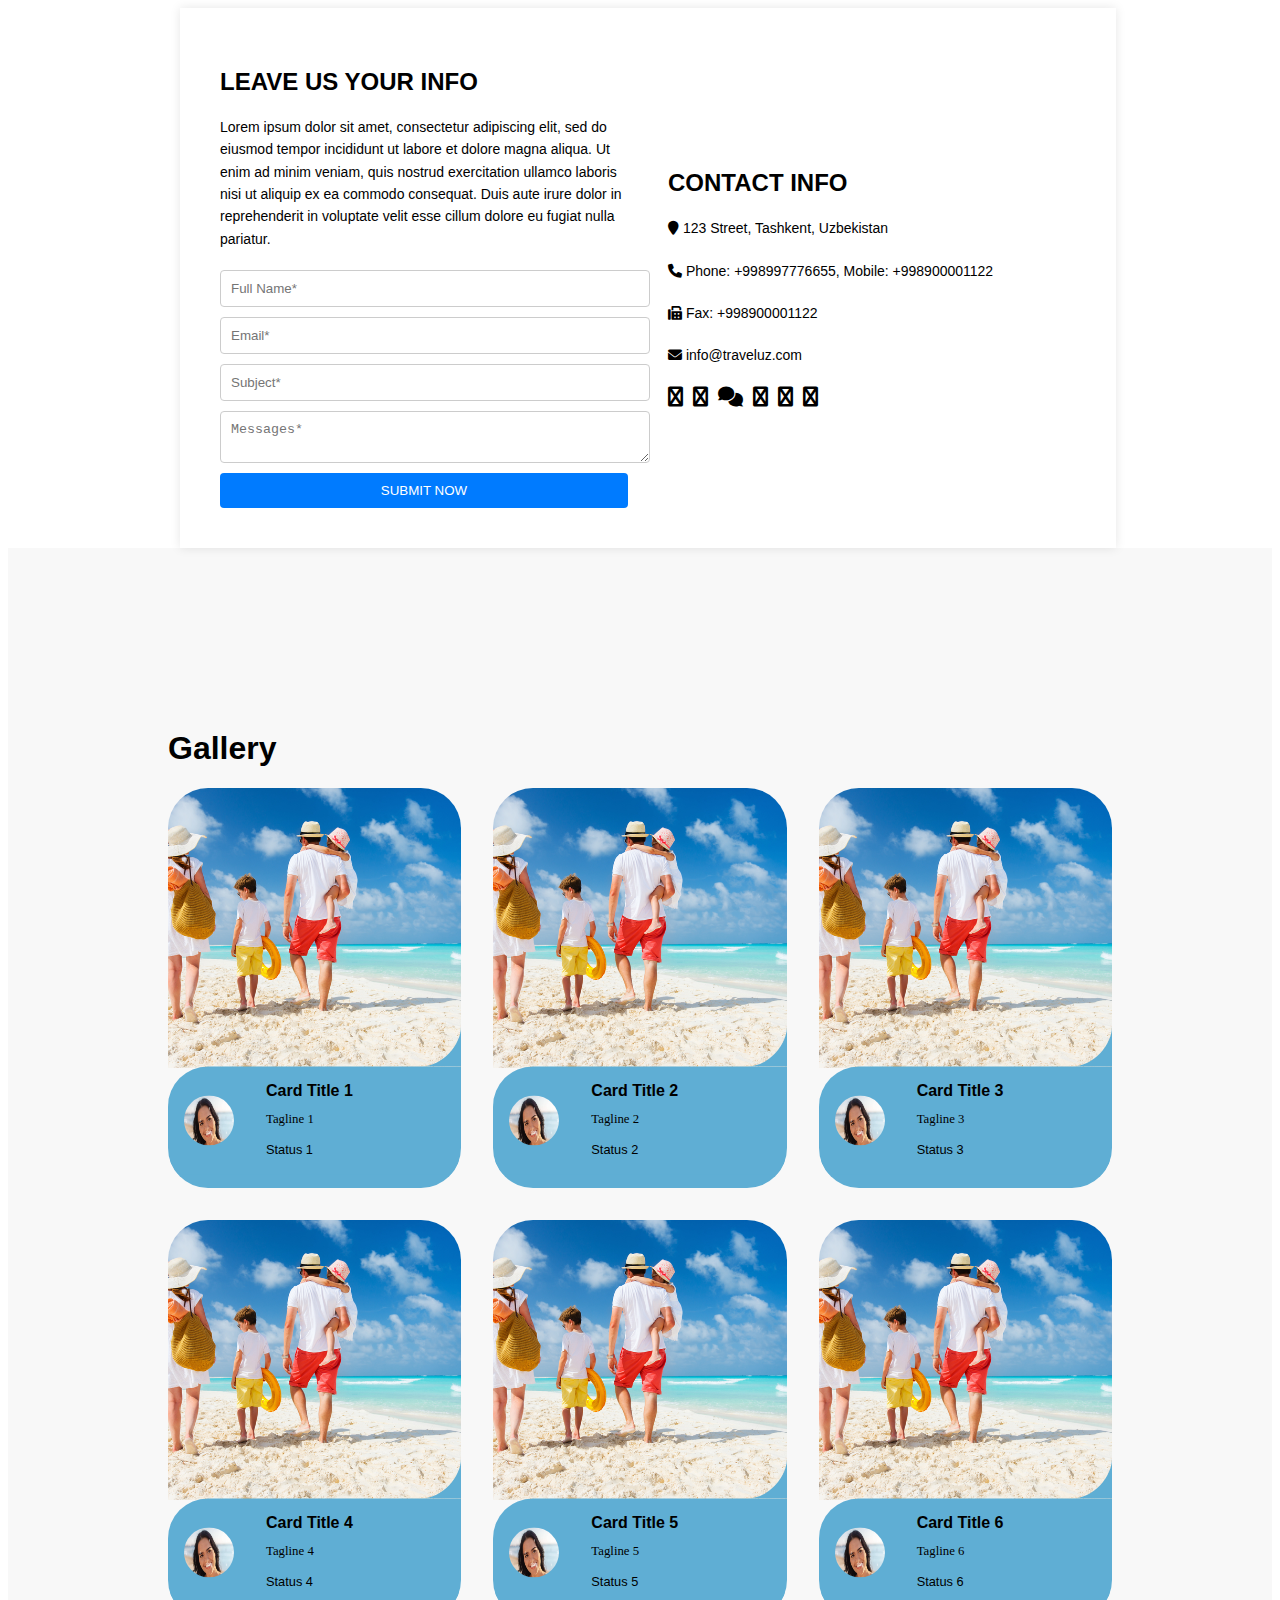
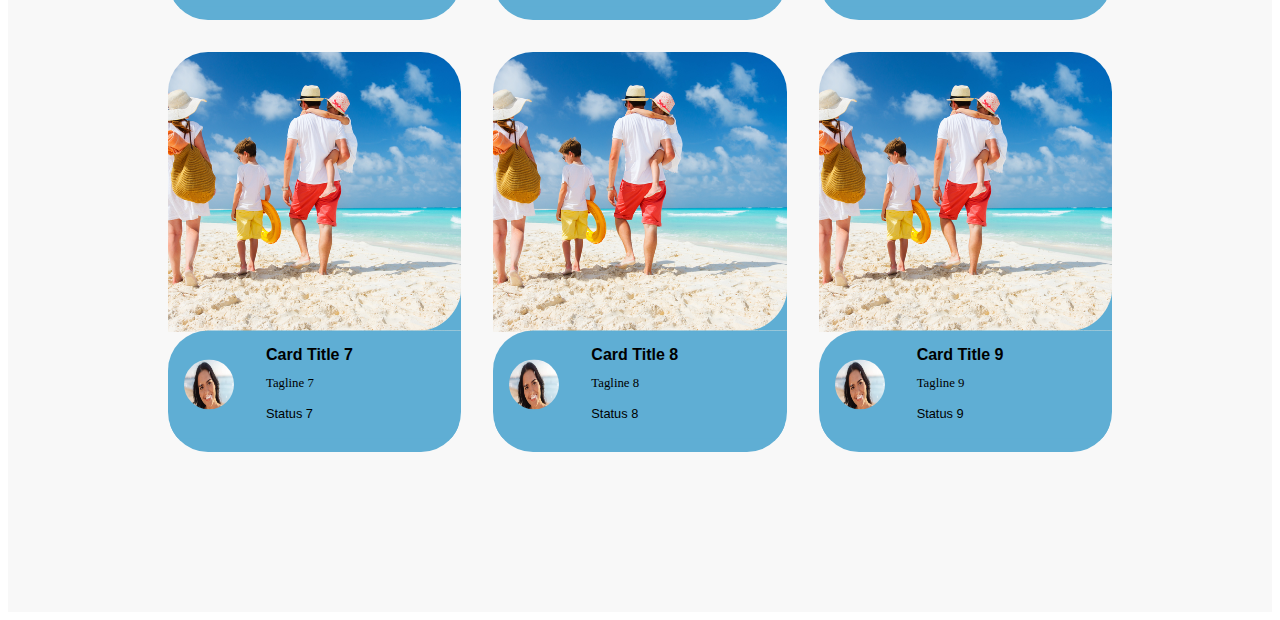
<file: contact 1/index.html>
<!DOCTYPE html>
<html lang="en">
<head>
    <meta charset="UTF-8">
    <meta name="viewport" content="width=device-width, initial-scale=1.0">
    <title>Contact 1</title>
    <link rel="stylesheet" href="styles.css">
    <link rel="stylesheet" href="https://cdnjs.cloudflare.com/ajax/libs/font-awesome/6.0.0-beta3/css/all.min.css">

</head>
<body>
<div class="wrapper">
    <div class="container">
        <div class="left-section">
            <h2>LEAVE US YOUR INFO</h2>
            <p>Lorem ipsum dolor sit amet, consectetur adipiscing elit, sed do eiusmod tempor incididunt ut labore et dolore magna aliqua. Ut enim ad minim veniam, quis nostrud exercitation ullamco laboris nisi ut aliquip ex ea commodo consequat. Duis aute irure dolor in reprehenderit in voluptate velit esse cillum dolore eu fugiat nulla pariatur.</p>
            <form>
                <input type="text" placeholder="Full Name*" required>
                <input type="email" placeholder="Email*" required>
                <input type="text" placeholder="Subject*" required>
                <textarea placeholder="Messages*" required></textarea>
                <button type="submit">SUBMIT NOW</button>
            </form>
        </div>
        <div class="right-section">
            <h2>CONTACT INFO</h2>
            <p><i class="fa fa-map-marker"></i> 123 Street, Tashkent, Uzbekistan</p>
            <p><i class="fa fa-phone"></i> Phone: +998997776655, Mobile: +998900001122</p>
            <p><i class="fa fa-fax"></i> Fax: +998900001122</p>
            <p><i class="fa fa-envelope"></i> info@traveluz.com</p>
            <div class="social-icons">
                <i class="fa fa-google-plus"></i>
                <i class="fa fa-facebook"></i>
                <i class="fa fa-comments"></i>
                <i class="fa fa-twitter"></i>
                <i class="fa fa-skype"></i>
                <i class="fa fa-youtube"></i>
            </div>
        </div>
    </div>
</div>






<div class="container2">
  <h1>Gallery</h1>
    <ul class="cards">
      <li class="card">
        <img src="girls.jpg" alt="Card Image" class="card__image">
        <div class="card__overlay">
          <div class="card__header">
            <svg class="card__arc"><path d="M 40 80 c 22 0 40 -22 40 -40 v 40 Z"></path></svg>
            <img class="card__thumb" src="face.jpg" alt="Thumb Image">
            <div class="card__header-text">
              <h3 class="card__title">Card Title 1</h3>            
              <span class="card__tagline">Tagline 1</span> 
              <span class="card__status">Status 1</span>
            </div>
          </div>
          <p class="card__description">Description for card 1.</p>
        </div>
      </li>
      <li class="card">
        <img src="girls.jpg" alt="Card Image" class="card__image">
        <div class="card__overlay">
          <div class="card__header">
            <svg class="card__arc"><path d="M 40 80 c 22 0 40 -22 40 -40 v 40 Z"></path></svg>
            <img class="card__thumb" src="face.jpg" alt="Thumb Image">
            <div class="card__header-text">
              <h3 class="card__title">Card Title 2</h3>            
              <span class="card__tagline">Tagline 2</span> 
              <span class="card__status">Status 2</span>
            </div>
          </div>
          <p class="card__description">Description for card 2.</p>
        </div>
      </li>
      <li class="card">
        <img src="girls.jpg" alt="Card Image" class="card__image">
        <div class="card__overlay">
          <div class="card__header">
            <svg class="card__arc"><path d="M 40 80 c 22 0 40 -22 40 -40 v 40 Z"></path></svg>
            <img class="card__thumb" src="face.jpg" alt="Thumb Image">
            <div class="card__header-text">
              <h3 class="card__title">Card Title 3</h3>            
              <span class="card__tagline">Tagline 3</span> 
              <span class="card__status">Status 3</span>
            </div>
          </div>
          <p class="card__description">Description for card 3.</p>
        </div>
      </li>
      <li class="card">
        <img src="girls.jpg" alt="Card Image" class="card__image">
        <div class="card__overlay">
          <div class="card__header">
            <svg class="card__arc"><path d="M 40 80 c 22 0 40 -22 40 -40 v 40 Z"></path></svg>
            <img class="card__thumb" src="face.jpg" alt="Thumb Image">
            <div class="card__header-text">
              <h3 class="card__title">Card Title 4</h3>            
              <span class="card__tagline">Tagline 4</span> 
              <span class="card__status">Status 4</span>
            </div>
          </div>
          <p class="card__description">Description for card 4.</p>
        </div>
      </li>
      <li class="card">
        <img src="girls.jpg" alt="Card Image" class="card__image">
        <div class="card__overlay">
          <div class="card__header">
            <svg class="card__arc"><path d="M 40 80 c 22 0 40 -22 40 -40 v 40 Z"></path></svg>
            <img class="card__thumb" src="face.jpg" alt="Thumb Image">
            <div class="card__header-text">
              <h3 class="card__title">Card Title 5</h3>            
              <span class="card__tagline">Tagline 5</span> 
              <span class="card__status">Status 5</span>
            </div>
          </div>
          <p class="card__description">Description for card 5.</p>
        </div>
      </li>
      <li class="card">
        <img src="girls.jpg" alt="Card Image" class="card__image">
        <div class="card__overlay">
          <div class="card__header">
            <svg class="card__arc"><path d="M 40 80 c 22 0 40 -22 40 -40 v 40 Z"></path></svg>
            <img class="card__thumb" src="face.jpg" alt="Thumb Image">
            <div class="card__header-text">
              <h3 class="card__title">Card Title 6</h3>            
              <span class="card__tagline">Tagline 6</span> 
              <span class="card__status">Status 6</span>
            </div>
          </div>
          <p class="card__description">Description for card 6.</p>
        </div>
      </li>
      <li class="card">
        <img src="girls.jpg" alt="Card Image" class="card__image">
        <div class="card__overlay">
          <div class="card__header">
            <svg class="card__arc"><path d="M 40 80 c 22 0 40 -22 40 -40 v 40 Z"></path></svg>
            <img class="card__thumb" src="face.jpg" alt="Thumb Image">
            <div class="card__header-text">
              <h3 class="card__title">Card Title 7</h3>            
              <span class="card__tagline">Tagline 7</span> 
              <span class="card__status">Status 7</span>
            </div>
          </div>
          <p class="card__description">Description for card 7.</p>
        </div>
      </li>
      <li class="card">
        <img src="girls.jpg" alt="Card Image" class="card__image">
        <div class="card__overlay">
          <div class="card__header">
            <svg class="card__arc"><path d="M 40 80 c 22 0 40 -22 40 -40 v 40 Z"></path></svg>
            <img class="card__thumb" src="face.jpg" alt="Thumb Image">
            <div class="card__header-text">
              <h3 class="card__title">Card Title 8</h3>            
              <span class="card__tagline">Tagline 8</span> 
              <span class="card__status">Status 8</span>
            </div>
          </div>
          <p class="card__description">Description for card 8.</p>
        </div>
      </li>
      <li class="card">
        <img src="girls.jpg" alt="Card Image" class="card__image">
        <div class="card__overlay">
          <div class="card__header">
            <svg class="card__arc"><path d="M 40 80 c 22 0 40 -22 40 -40 v 40 Z"></path></svg>
            <img class="card__thumb" src="face.jpg" alt="Thumb Image">
            <div class="card__header-text">
              <h3 class="card__title">Card Title 9</h3>            
              <span class="card__tagline">Tagline 9</span> 
              <span class="card__status">Status 9</span>
            </div>
          </div>
          <p class="card__description">Description for card 9.</p>
        </div>
      </li>
    </ul>
  </div>
</body>
</html>
</file>
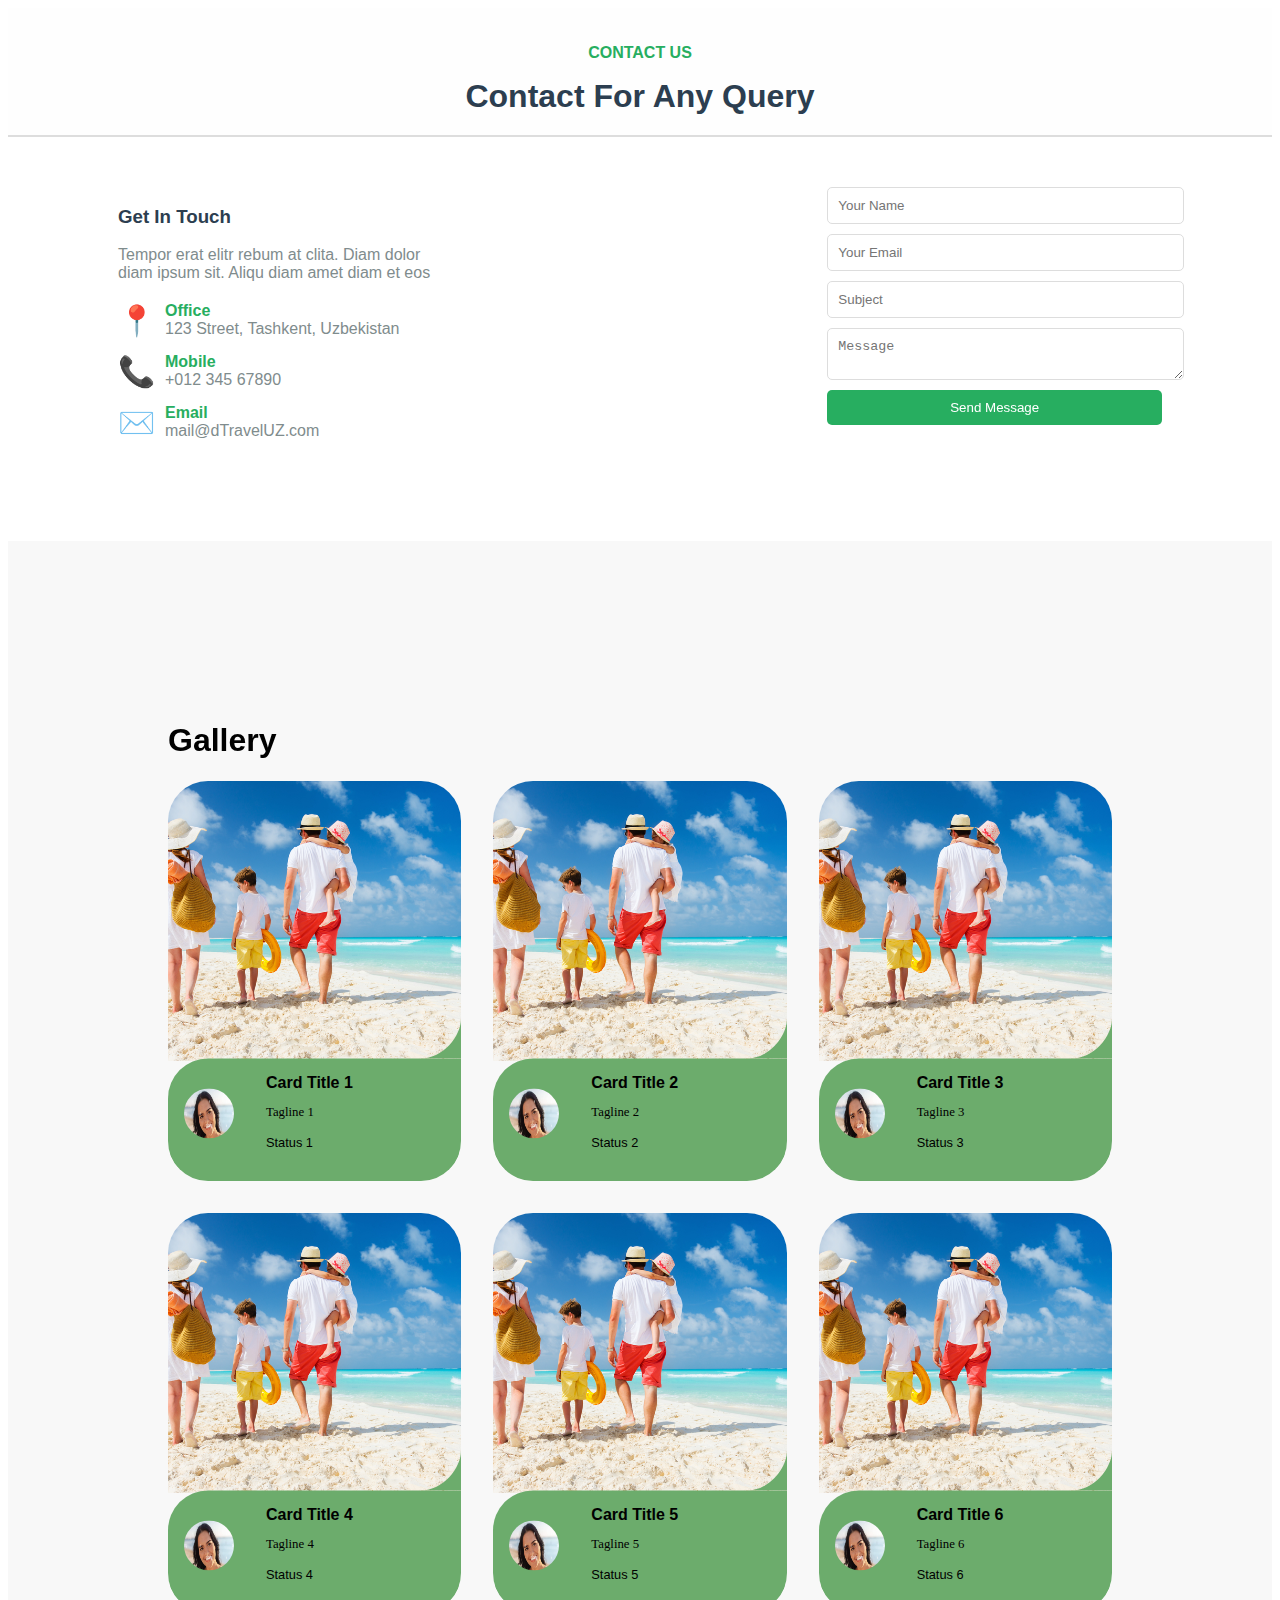
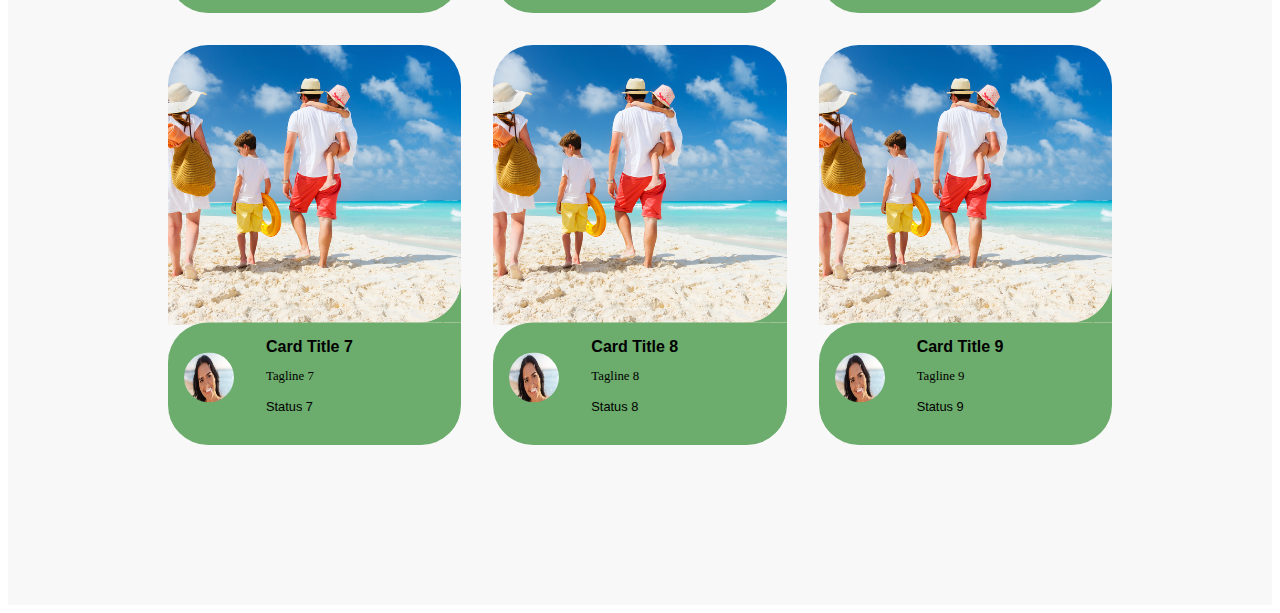
<file: contact 2/index.html>
<!DOCTYPE html>
<html lang="en">
<head>
    <meta charset="UTF-8">
    <meta name="viewport" content="width=device-width, initial-scale=1.0">
    <title>Contact 2</title>
    <link rel="stylesheet" href="styles.css">
</head>
<body>
    <div class="contact-header">
        <p>CONTACT US</p>
        <h1>Contact For Any Query</h1>
    </div>
    <div class="container">
        <div class="contact-text">
            <h3>Get In Touch</h3>
            <p>Tempor erat elitr rebum at clita. Diam dolor diam ipsum sit. Aliqu diam amet diam et eos</p>
            <div class="contact-info">
                <div class="info-item">
                    <div class="icon">📍</div>
                    <div class="info">
                        <h4>Office</h4>
                        <p>123 Street, Tashkent, Uzbekistan</p>
                    </div>
                </div>
                <div class="info-item">
                    <div class="icon">📞</div>
                    <div class="info">
                        <h4>Mobile</h4>
                        <p>+012 345 67890</p>
                    </div>
                </div>
                <div class="info-item">
                    <div class="icon">✉️</div>
                    <div class="info">
                        <h4>Email</h4>
                        <p>mail@dTravelUZ.com</p>
                    </div>
                </div>
            </div>
        </div>
        <div class="contact-map">
            <iframe  src="https://www.google.com/maps/embed?pb=!1m18!1m12!1m3!1d2995.4311120040654!2d69.2162734154233!3d41.31115117927078!2m3!1f0!2f0!3f0!3m2!1i1024!2i768!4f13.1!3m3!1m2!1s0x38aef4c6f89d9d6b%3A0xf3d3dc1bfcda0f1b!2sTashkent%2C%20Uzbekistan!5e0!3m2!1sen!2s!4v1687710338494!5m2!1sen!2s" width="100%" height="100%" frameborder="0" style="border:0" allowfullscreen></iframe>
        </div>
        <div class="contact-form">
            <form action="#">
                <input type="text" name="name" placeholder="Your Name" required>
                <input type="email" name="email" placeholder="Your Email" required>
                <input type="text" name="subject" placeholder="Subject" required>
                <textarea name="message" placeholder="Message" required></textarea>
                <button type="submit">Send Message</button>
            </form>
        </div>
    </div>





    <div class="container2">
      <h1>Gallery</h1>
        <ul class="cards">
          <li class="card">
            <img src="girls.jpg" alt="Card Image" class="card__image">
            <div class="card__overlay">
              <div class="card__header">
                <svg class="card__arc"><path d="M 40 80 c 22 0 40 -22 40 -40 v 40 Z"></path></svg>
                <img class="card__thumb" src="face.jpg" alt="Thumb Image">
                <div class="card__header-text">
                  <h3 class="card__title">Card Title 1</h3>            
                  <span class="card__tagline">Tagline 1</span> 
                  <span class="card__status">Status 1</span>
                </div>
              </div>
              <p class="card__description">Description for card 1.</p>
            </div>
          </li>
          <li class="card">
            <img src="girls.jpg" alt="Card Image" class="card__image">
            <div class="card__overlay">
              <div class="card__header">
                <svg class="card__arc"><path d="M 40 80 c 22 0 40 -22 40 -40 v 40 Z"></path></svg>
                <img class="card__thumb" src="face.jpg" alt="Thumb Image">
                <div class="card__header-text">
                  <h3 class="card__title">Card Title 2</h3>            
                  <span class="card__tagline">Tagline 2</span> 
                  <span class="card__status">Status 2</span>
                </div>
              </div>
              <p class="card__description">Description for card 2.</p>
            </div>
          </li>
          <li class="card">
            <img src="girls.jpg" alt="Card Image" class="card__image">
            <div class="card__overlay">
              <div class="card__header">
                <svg class="card__arc"><path d="M 40 80 c 22 0 40 -22 40 -40 v 40 Z"></path></svg>
                <img class="card__thumb" src="face.jpg" alt="Thumb Image">
                <div class="card__header-text">
                  <h3 class="card__title">Card Title 3</h3>            
                  <span class="card__tagline">Tagline 3</span> 
                  <span class="card__status">Status 3</span>
                </div>
              </div>
              <p class="card__description">Description for card 3.</p>
            </div>
          </li>
          <li class="card">
            <img src="girls.jpg" alt="Card Image" class="card__image">
            <div class="card__overlay">
              <div class="card__header">
                <svg class="card__arc"><path d="M 40 80 c 22 0 40 -22 40 -40 v 40 Z"></path></svg>
                <img class="card__thumb" src="face.jpg" alt="Thumb Image">
                <div class="card__header-text">
                  <h3 class="card__title">Card Title 4</h3>            
                  <span class="card__tagline">Tagline 4</span> 
                  <span class="card__status">Status 4</span>
                </div>
              </div>
              <p class="card__description">Description for card 4.</p>
            </div>
          </li>
          <li class="card">
            <img src="girls.jpg" alt="Card Image" class="card__image">
            <div class="card__overlay">
              <div class="card__header">
                <svg class="card__arc"><path d="M 40 80 c 22 0 40 -22 40 -40 v 40 Z"></path></svg>
                <img class="card__thumb" src="face.jpg" alt="Thumb Image">
                <div class="card__header-text">
                  <h3 class="card__title">Card Title 5</h3>            
                  <span class="card__tagline">Tagline 5</span> 
                  <span class="card__status">Status 5</span>
                </div>
              </div>
              <p class="card__description">Description for card 5.</p>
            </div>
          </li>
          <li class="card">
            <img src="girls.jpg" alt="Card Image" class="card__image">
            <div class="card__overlay">
              <div class="card__header">
                <svg class="card__arc"><path d="M 40 80 c 22 0 40 -22 40 -40 v 40 Z"></path></svg>
                <img class="card__thumb" src="face.jpg" alt="Thumb Image">
                <div class="card__header-text">
                  <h3 class="card__title">Card Title 6</h3>            
                  <span class="card__tagline">Tagline 6</span> 
                  <span class="card__status">Status 6</span>
                </div>
              </div>
              <p class="card__description">Description for card 6.</p>
            </div>
          </li>
          <li class="card">
            <img src="girls.jpg" alt="Card Image" class="card__image">
            <div class="card__overlay">
              <div class="card__header">
                <svg class="card__arc"><path d="M 40 80 c 22 0 40 -22 40 -40 v 40 Z"></path></svg>
                <img class="card__thumb" src="face.jpg" alt="Thumb Image">
                <div class="card__header-text">
                  <h3 class="card__title">Card Title 7</h3>            
                  <span class="card__tagline">Tagline 7</span> 
                  <span class="card__status">Status 7</span>
                </div>
              </div>
              <p class="card__description">Description for card 7.</p>
            </div>
          </li>
          <li class="card">
            <img src="girls.jpg" alt="Card Image" class="card__image">
            <div class="card__overlay">
              <div class="card__header">
                <svg class="card__arc"><path d="M 40 80 c 22 0 40 -22 40 -40 v 40 Z"></path></svg>
                <img class="card__thumb" src="face.jpg" alt="Thumb Image">
                <div class="card__header-text">
                  <h3 class="card__title">Card Title 8</h3>            
                  <span class="card__tagline">Tagline 8</span> 
                  <span class="card__status">Status 8</span>
                </div>
              </div>
              <p class="card__description">Description for card 8.</p>
            </div>
          </li>
          <li class="card">
            <img src="girls.jpg" alt="Card Image" class="card__image">
            <div class="card__overlay">
              <div class="card__header">
                <svg class="card__arc"><path d="M 40 80 c 22 0 40 -22 40 -40 v 40 Z"></path></svg>
                <img class="card__thumb" src="face.jpg" alt="Thumb Image">
                <div class="card__header-text">
                  <h3 class="card__title">Card Title 9</h3>            
                  <span class="card__tagline">Tagline 9</span> 
                  <span class="card__status">Status 9</span>
                </div>
              </div>
              <p class="card__description">Description for card 9.</p>
            </div>
          </li>
        </ul>
      </div>
</body>
</html>
</file>
<file: contact 1/styles.css>
.wrapper {
  display: flex;
  justify-content: center;
  align-items: center;
  width: 100vw;
  height: 100%;
}

.container {
  width: 70%;
  background-color: #fff;
  box-shadow: 0 0 10px rgba(0,0,0,0.1);
  display: flex;
  padding: 20px;
  font-family: Arial, sans-serif;
  justify-content: center;
  align-items: center;
  background-color: #ffffff;
}

.left-section, .right-section {
  width: 50%;
  padding: 20px;
}

.left-section h2, .right-section h2 {
  font-size: 24px;
  font-weight: bold;
}

.left-section p, .right-section p {
  font-size: 14px;
  line-height: 1.6;
  margin: 20px 0;
}

form {
  display: flex;
  flex-direction: column;
}

form input, form textarea {
  width: 100%;
  padding: 10px;
  margin-bottom: 10px;
  border: 1px solid #ccc;
  border-radius: 4px;
}

form button {
  padding: 10px;
  background-color: #007bff;
  color: white;
  border: none;
  border-radius: 4px;
  cursor: pointer;
}

form button:hover {
  background-color: #0056b3;
}

.right-section .social-icons {
  display: flex;
  gap: 10px;
  margin-top: 20px;
}

.right-section .social-icons i {
  font-size: 20px;
  cursor: pointer;
}

.container2 {
  --surface-color: #5faed4;
  --curve: 40;
  box-sizing: border-box;
  font-family: 'Noto Sans JP', sans-serif;
  background-color: #f8f8f8;
  padding: 10rem;
}

.cards {
  display: grid;
  grid-template-columns: repeat(3, 1fr);
  gap: 2rem;
  margin: 0 auto;
  padding: 0;
  list-style-type: none;
}

.card {
  position: relative;
  display: block;
  height: 400px;
  border-radius: calc(var(--curve) * 1px);
  overflow: hidden;
  text-decoration: none;
}

.card__image {
  width: 100%;
  height: 70%;
  object-fit: cover;
}

.card__overlay {
  position: absolute;
  bottom: 0;
  left: 0;
  right: 0;
  z-index: 1;
  border-radius: calc(var(--curve) * 1px);
  background-color: var(--surface-color);
  transform: translateY(60%);
  transition: .2s ease-in-out;
}

.card:hover .card__overlay {
  transform: translateY(0);
}

.card__header {
  position: relative;
  display: flex;
  align-items: center;
  gap: 2em;
  padding: 1em;
  border-radius: calc(var(--curve) * 1px) 0 0 0;
  background-color: var(--surface-color);
  transform: translateY(-60%);
  transition: .2s ease-in-out;
}

.card__arc {
  width: 80px;
  height: 80px;
  position: absolute;
  bottom: 100%;
  right: 0;
  z-index: 1;
}

.card__arc path {
  fill: var(--surface-color);
}

.card:hover .card__header {
  transform: translateY(0);
}

.card__thumb {
  flex-shrink: 0;
  width: 50px;
  height: 50px;
  border-radius: 50%;
}

.card__title {
  font-size: 1em;
  margin: 0 0 .3em;
  color: #000000;
}

.card__tagline {
  display: block;
  margin: 1em 0;
  font-family: "MockFlowFont";
  font-size: .8em;
  color: #000000;
}

.card__status {
  font-size: .8em;
  color: #000000;
}

.card__description {
  padding: 0 1em 1em;
  margin: 0;
  color: #000000;
  font-family: "MockFlowFont";
  display: -webkit-box;
  -webkit-box-orient: vertical;
  -webkit-line-clamp: 3;
  overflow: hidden;
}



@media (max-width: 1024px) {
  .container {
      flex-direction: column;
      width: 90%;
  }
  .left-section, .right-section {
      width: 100%;
  }
}

@media (max-width: 768px) {
  .container2 {
      padding: 5rem;
  }
  .cards {
      grid-template-columns: 1fr;
  }
}

@media (max-width: 480px) {
  .container {
      padding: 10px;
  }
  .container2 {
      padding: 2rem;
  }
  .card {
      height: auto;
  }
}
</file>
<file: contact 2/styles.css>
.contact-header {
  text-align: center;
  padding: 20px;
  background-color: #fefefe;
  border-bottom: 2px solid #ddd;
  font-family: Arial, sans-serif;
  margin: 0;
}

.contact-header p {
  color: #27ae60;
  font-weight: bold;
}

.contact-header h1 {
  color: #2c3e50;
  margin: 0;
}

.container {
  display: flex;
  justify-content: space-between;
  align-items: flex-start;
  padding: 40px 100px;
  font-family: Arial, sans-serif;
  margin: 0;
}

.contact-text, .contact-map, .contact-form {
  flex: 1;
  margin: 10px;
}

.contact-text h3 {
  color: #2c3e50;
}

.contact-text p {
  color: #7f8c8d;
}

.contact-info {
  margin-top: 20px;
}

.info-item {
  display: flex;
  align-items: center;
  margin-bottom: 15px;
}

.info-item .icon {
  font-size: 30px;
  color: #27ae60;
  margin-right: 10px;
}

.info-item h4 {
  margin: 0;
  color: #27ae60;
}

.info-item p {
  margin: 0;
  color: #7f8c8d;
}

.contact-map iframe {
  width: 100%;
  height: 300px;
  border: 0;
}

.contact-form form {
  display: flex;
  flex-direction: column;
}

.contact-form input, .contact-form textarea {
  width: 100%;
  padding: 10px;
  margin-bottom: 10px;
  border: 1px solid #ddd;
  border-radius: 5px;
}

.contact-form button {
  padding: 10px;
  background-color: #27ae60;
  color: #fff;
  border: none;
  border-radius: 5px;
  cursor: pointer;
}

.contact-form button:hover {
  background-color: #219150;
}

.container2 {
  --surface-color: #6cac6c;
  --curve: 40;
  box-sizing: border-box;
  font-family: 'Noto Sans JP', sans-serif;
  background-color: #f8f8f8;
  padding: 10rem;
}

.cards {
  display: grid;
  grid-template-columns: repeat(3, 1fr);
  gap: 2rem;
  margin: 0 auto;
  padding: 0;
  list-style-type: none;
}

.card {
  position: relative;
  display: block;
  height: 400px;
  border-radius: calc(var(--curve) * 1px);
  overflow: hidden;
  text-decoration: none;
}

.card__image {
  width: 100%;
  height: 70%;
  object-fit: cover;
}

.card__overlay {
  position: absolute;
  bottom: 0;
  left: 0;
  right: 0;
  z-index: 1;
  border-radius: calc(var(--curve) * 1px);
  background-color: var(--surface-color);
  transform: translateY(60%);
  transition: .2s ease-in-out;
}

.card:hover .card__overlay {
  transform: translateY(0);
}

.card__header {
  position: relative;
  display: flex;
  align-items: center;
  gap: 2em;
  padding: 1em;
  border-radius: calc(var(--curve) * 1px) 0 0 0;
  background-color: var(--surface-color);
  transform: translateY(-60%);
  transition: .2s ease-in-out;
}

.card__arc {
  width: 80px;
  height: 80px;
  position: absolute;
  bottom: 100%;
  right: 0;
  z-index: 1;
}

.card__arc path {
  fill: var(--surface-color);
}

.card:hover .card__header {
  transform: translateY(0);
}

.card__thumb {
  flex-shrink: 0;
  width: 50px;
  height: 50px;
  border-radius: 50%;
}

.card__title {
  font-size: 1em;
  margin: 0 0 .3em;
  color: #000000;
}

.card__tagline {
  display: block;
  margin: 1em 0;
  font-family: "MockFlowFont";
  font-size: .8em;
  color: #000000;
}

.card__status {
  font-size: .8em;
  color: #000000;
}

.card__description {
  padding: 0 1em 1em;
  margin: 0;
  color: #000000;
  font-family: "MockFlowFont";
  display: -webkit-box;
  -webkit-box-orient: vertical;
  -webkit-line-clamp: 3;
  overflow: hidden;
}


@media (max-width: 1024px) {
  .container {
      flex-direction: column;
      padding: 20px;
  }
  .contact-text, .contact-map, .contact-form {
      margin: 10px 0;
      width: 100%;
  }
}

@media (max-width: 768px) {
  .container2 {
      padding: 5rem;
  }
  .cards {
      grid-template-columns: 1fr;
  }
}

@media (max-width: 480px) {
  .container {
      padding: 10px;
  }
  .container2 {
      padding: 2rem;
  }
  .card {
      height: auto;
  }
}
</file>
